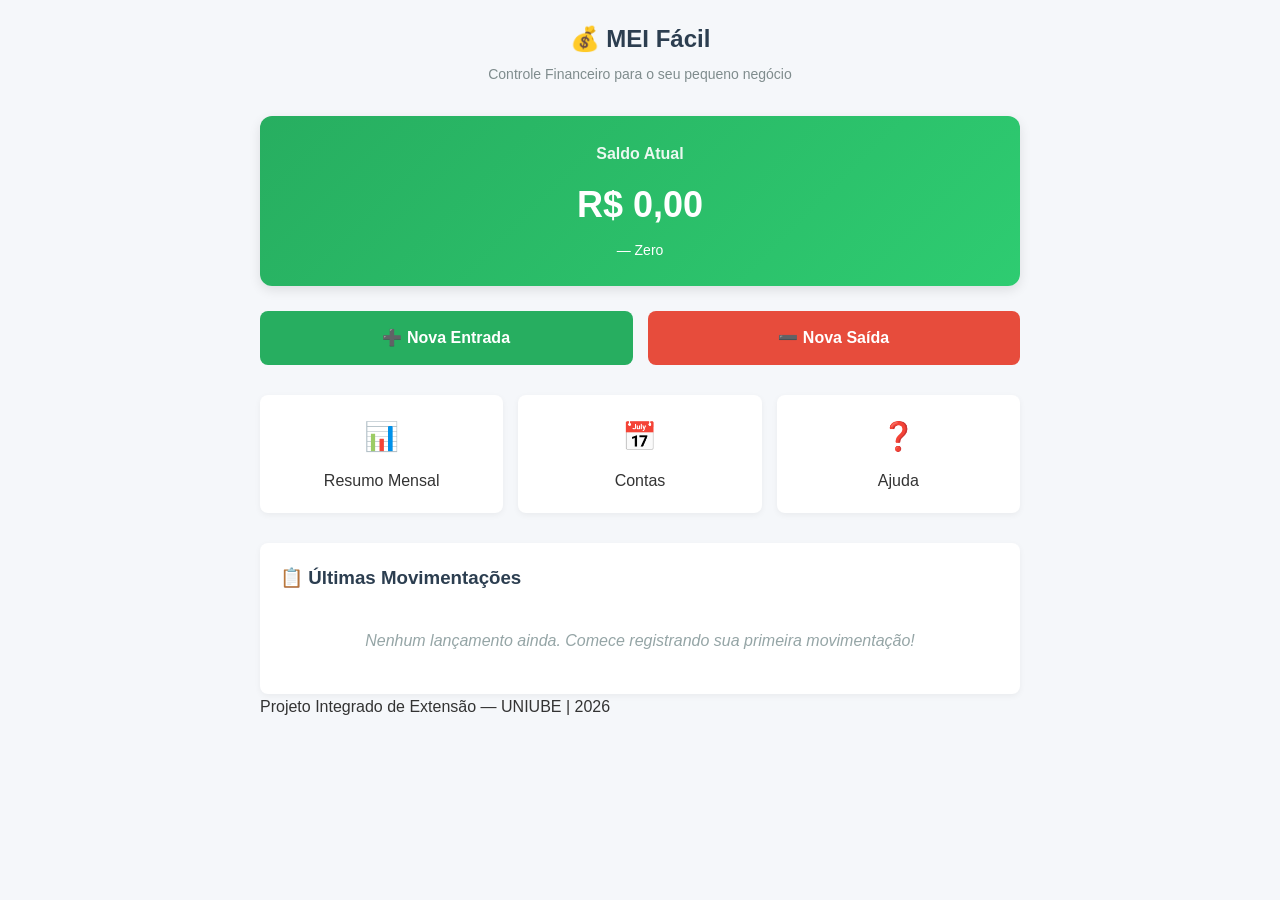
<file: index.html>
<!doctype html>
<html lang="pt-br">
  <head>
    <meta charset="UTF-8" />
    <meta name="viewport" content="width=device-width, initial-scale=1.0" />
    <title>MEI Fácil — Controle Financeiro</title>
    <link rel="stylesheet" href="style.css" />
  </head>
  <body>
    <div class="container">
      <header>
        <h1>💰 MEI Fácil</h1>
        <p>Controle Financeiro para o seu pequeno negócio</p>
      </header>

      <div class="saldo-card">
        <h2>Saldo Atual</h2>
        <p class="saldo-valor" id="saldoAtual">R$ 0,00</p>
        <p class="saldo-status">—</p>
      </div>

      <div class="botoes-acesso">
        <a href="lancamentos.html?tipo=entrada" class="btn btn-sucesso"
          >➕ Nova Entrada</a
        >
        <a href="lancamentos.html?tipo=saida" class="btn btn-perigo"
          >➖ Nova Saída</a
        >
      </div>

      <div class="navegacao">
        <a href="resumo.html" class="nav-card">
          <span>📊</span>
          <span>Resumo Mensal</span>
        </a>
        <a href="contas.html" class="nav-card">
          <span>📅</span>
          <span>Contas</span>
        </a>
        <a href="ajuda.html" class="nav-card">
          <span>❓</span>
          <span>Ajuda</span>
        </a>
      </div>

      <div class="historico">
        <h3>📋 Últimas Movimentações</h3>
        <div id="listaMovimentacoes">
          <p class="vazio">
            Nenhum lançamento ainda. Comece registrando sua primeira
            movimentação!
          </p>
        </div>
      </div>

      <footer>
        <p>Projeto Integrado de Extensão — UNIUBE | 2026</p>
      </footer>
    </div>
    <script src="script.js"></script>
  </body>
</html>
</file>
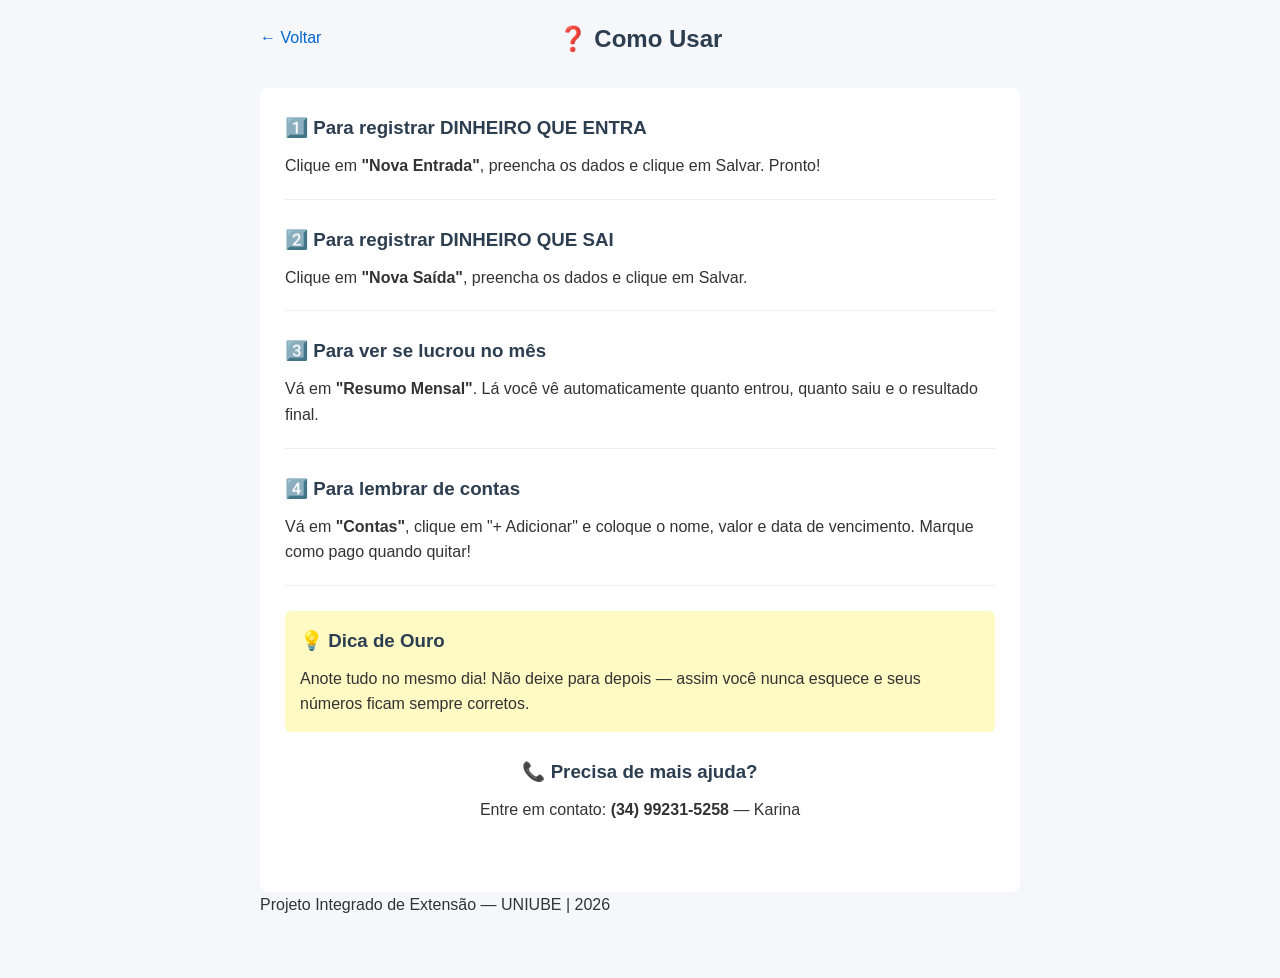
<file: ajuda.html>
<!doctype html>
<html lang="pt-br">
  <head>
    <meta charset="UTF-8" />
    <meta name="viewport" content="width=device-width, initial-scale=1.0" />
    <title>Ajuda — MEI Fácil</title>
    <link rel="stylesheet" href="style.css" />
  </head>
  <body>
    <div class="container">
      <header>
        <a href="index.html" class="voltar">← Voltar</a>
        <h1>❓ Como Usar</h1>
      </header>

      <div class="ajuda-conteudo">
        <div class="passo">
          <h3>1️⃣ Para registrar DINHEIRO QUE ENTRA</h3>
          <p>
            Clique em <strong>"Nova Entrada"</strong>, preencha os dados e
            clique em Salvar. Pronto!
          </p>
        </div>

        <div class="passo">
          <h3>2️⃣ Para registrar DINHEIRO QUE SAI</h3>
          <p>
            Clique em <strong>"Nova Saída"</strong>, preencha os dados e clique
            em Salvar.
          </p>
        </div>

        <div class="passo">
          <h3>3️⃣ Para ver se lucrou no mês</h3>
          <p>
            Vá em <strong>"Resumo Mensal"</strong>. Lá você vê automaticamente
            quanto entrou, quanto saiu e o resultado final.
          </p>
        </div>

        <div class="passo">
          <h3>4️⃣ Para lembrar de contas</h3>
          <p>
            Vá em <strong>"Contas"</strong>, clique em "+ Adicionar" e coloque o
            nome, valor e data de vencimento. Marque como pago quando quitar!
          </p>
        </div>

        <div class="dica">
          <h3>💡 Dica de Ouro</h3>
          <p>
            Anote tudo no mesmo dia! Não deixe para depois — assim você nunca
            esquece e seus números ficam sempre corretos.
          </p>
        </div>

        <div class="contato">
          <h3>📞 Precisa de mais ajuda?</h3>
          <p>Entre em contato: <strong>(34) 99231-5258</strong> — Karina</p>
        </div>
      </div>

      <footer>
        <p>Projeto Integrado de Extensão — UNIUBE | 2026</p>
      </footer>
    </div>
  </body>
</html>
</file>
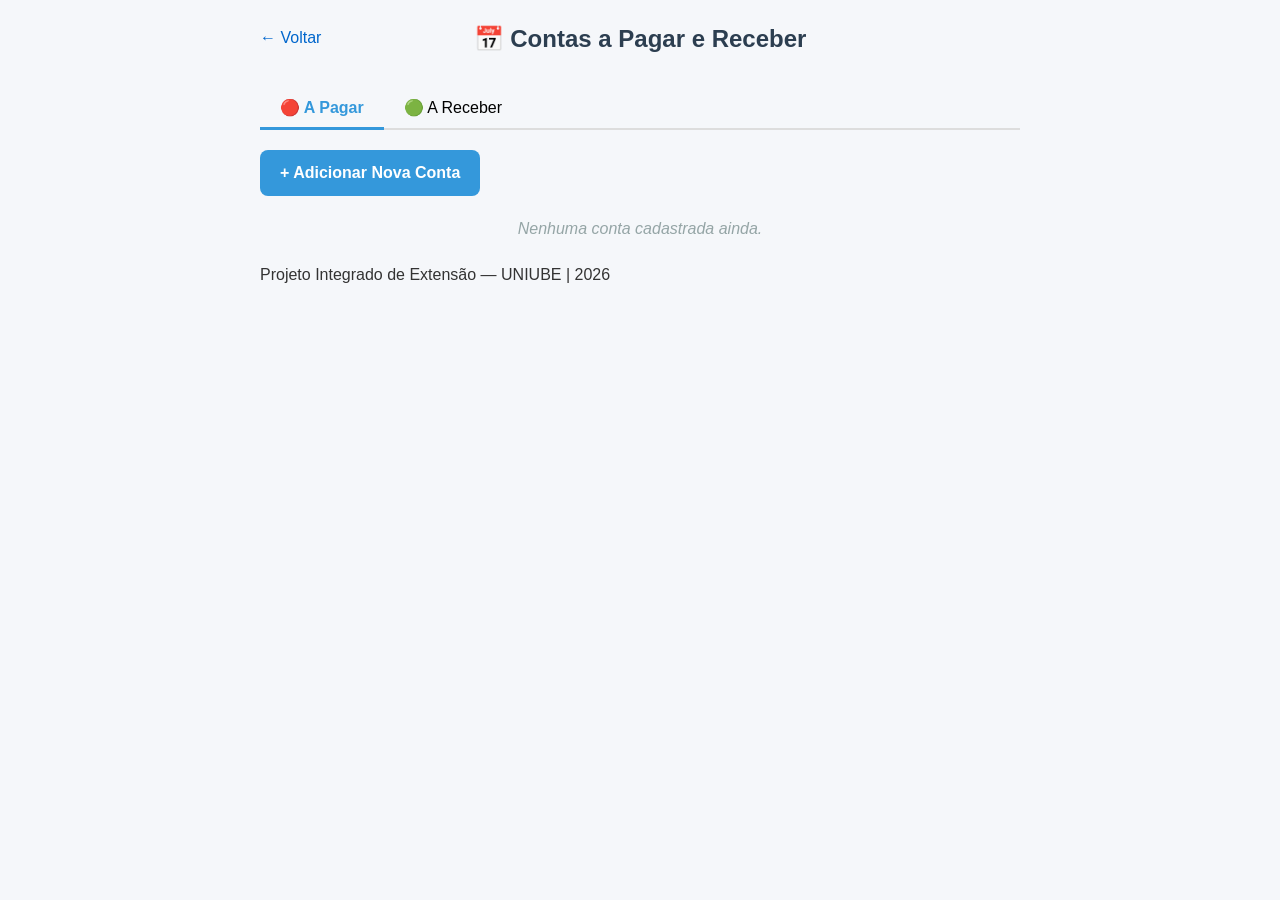
<file: contas.html>
<!doctype html>
<html lang="pt-br">
  <head>
    <meta charset="UTF-8" />
    <meta name="viewport" content="width=device-width, initial-scale=1.0" />
    <title>Contas — MEI Fácil</title>
    <link rel="stylesheet" href="style.css" />
  </head>
  <body>
    <div class="container">
      <header>
        <a href="index.html" class="voltar">← Voltar</a>
        <h1>📅 Contas a Pagar e Receber</h1>
      </header>

      <div class="abas">
        <button class="aba ativa" data-alvo="apagar">🔴 A Pagar</button>
        <button class="aba" data-alvo="areceber">🟢 A Receber</button>
      </div>

      <button id="btnAdicionarConta" class="btn btn-principal">
        + Adicionar Nova Conta
      </button>

      <div id="formConta" class="form-container oculto">
        <form>
          <div class="grupo-form">
            <label>Descrição</label>
            <input
              type="text"
              id="contaDescricao"
              placeholder="Ex: Fornecedor A"
            />
          </div>
          <div class="grupo-form">
            <label>Valor (R$)</label>
            <input
              type="number"
              step="0.01"
              id="contaValor"
              placeholder="0,00"
            />
          </div>
          <div class="grupo-form">
            <label>Data de Vencimento</label>
            <input type="date" id="contaData" />
          </div>
          <div class="botoes-form">
            <button
              type="button"
              id="btnCancelarConta"
              class="btn btn-secundario"
            >
              Cancelar
            </button>
            <button type="submit" class="btn btn-sucesso">Salvar</button>
          </div>
        </form>
      </div>

      <div id="listaContas">
        <p class="vazio">Nenhuma conta cadastrada ainda.</p>
      </div>

      <footer>
        <p>Projeto Integrado de Extensão — UNIUBE | 2026</p>
      </footer>
    </div>
    <script src="script.js"></script>
  </body>
</html>
</file>
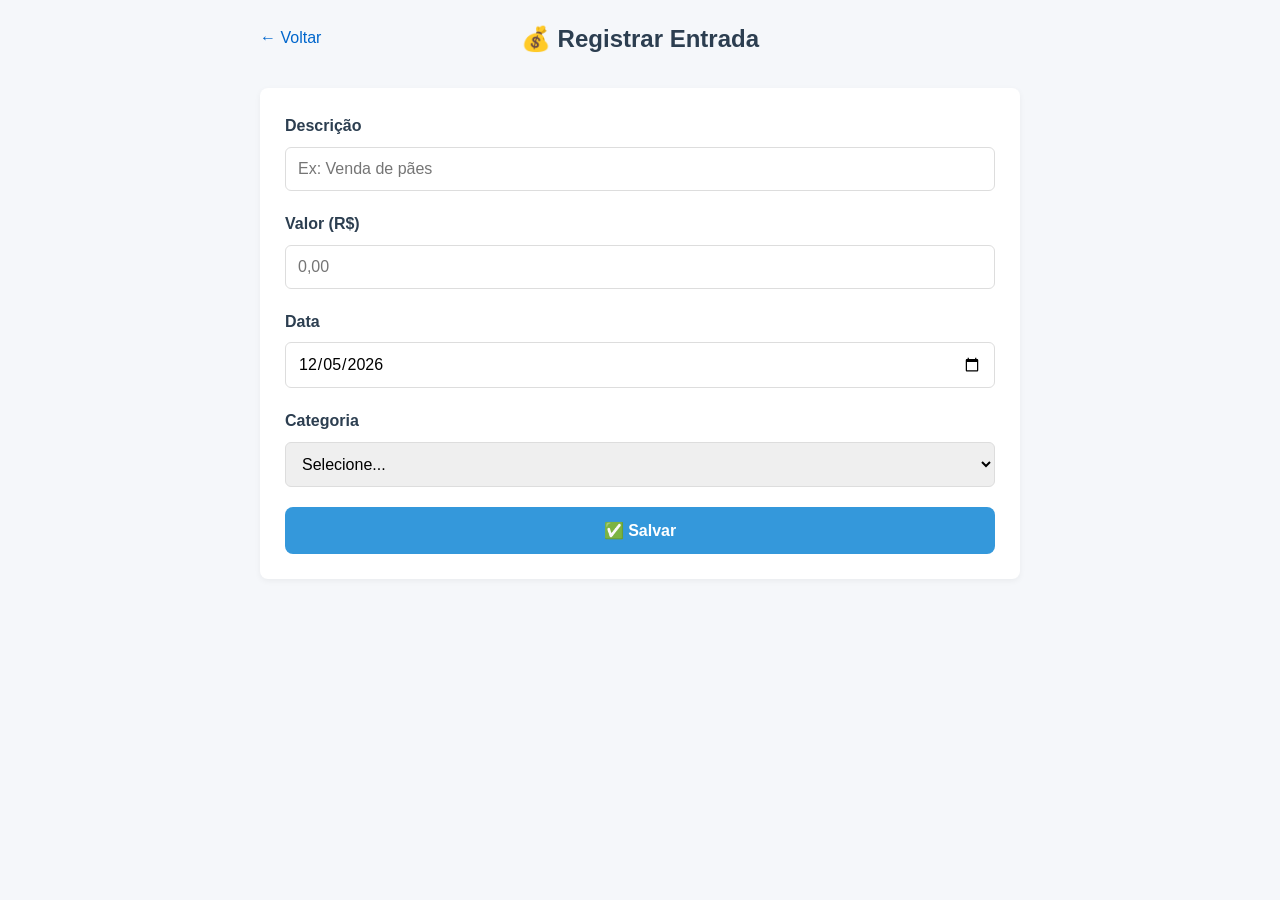
<file: lancamentos.html>
<!doctype html>
<html lang="pt-br">
  <head>
    <meta charset="UTF-8" />
    <meta name="viewport" content="width=device-width, initial-scale=1.0" />
    <title>Registrar Lançamento — MEI Fácil</title>
    <link rel="stylesheet" href="style.css" />
  </head>
  <body>
    <div class="container">
      <header>
        <a href="index.html" class="voltar">← Voltar</a>
        <h1 id="tituloPagina">Novo Lançamento</h1>
      </header>

      <form id="formLancamento" class="formulario">
        <div class="grupo-form">
          <label for="descricao">Descrição</label>
          <input
            type="text"
            id="descricao"
            placeholder="Ex: Venda de pães"
            required
          />
        </div>

        <div class="grupo-form">
          <label for="valor">Valor (R$)</label>
          <input
            type="number"
            step="0.01"
            id="valor"
            placeholder="0,00"
            required
          />
        </div>

        <div class="grupo-form">
          <label for="data">Data</label>
          <input type="date" id="data" required />
        </div>

        <div class="grupo-form" id="campoTipo">
          <label>Categoria</label>
          <select id="categoria">
            <option value="">Selecione...</option>
          </select>
        </div>

        <button type="submit" class="btn btn-principal btn-full">
          ✅ Salvar
        </button>
      </form>
    </div>
    <script src="script.js"></script>
  </body>
</html>
</file>
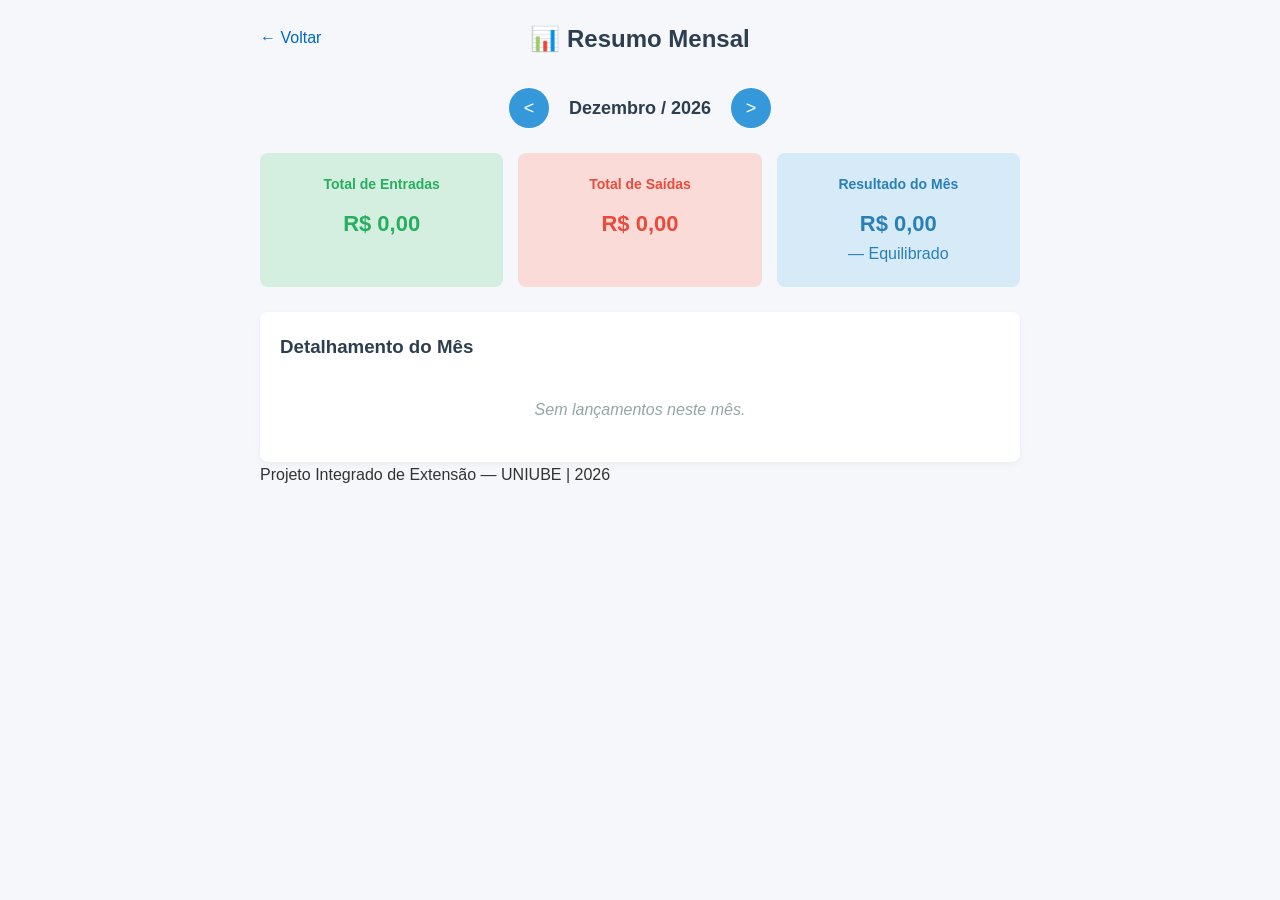
<file: resumo.html>
<!doctype html>
<html lang="pt-br">
  <head>
    <meta charset="UTF-8" />
    <meta name="viewport" content="width=device-width, initial-scale=1.0" />
    <title>Resumo Mensal — MEI Fácil</title>
    <link rel="stylesheet" href="style.css" />
  </head>
  <body>
    <div class="container">
      <header>
        <a href="index.html" class="voltar">← Voltar</a>
        <h1>📊 Resumo Mensal</h1>
      </header>

      <div class="seletor-mes">
        <button id="mesAnterior">&lt;</button>
        <span id="mesAtual">Novembro/2026</span>
        <button id="proximoMes">&gt;</button>
      </div>

      <div class="resumo-cards">
        <div class="card card-entrada">
          <h3>Total de Entradas</h3>
          <p class="valor" id="totalEntradas">R$ 0,00</p>
        </div>
        <div class="card card-saida">
          <h3>Total de Saídas</h3>
          <p class="valor" id="totalSaidas">R$ 0,00</p>
        </div>
        <div class="card card-resultado">
          <h3>Resultado do Mês</h3>
          <p class="valor" id="resultadoMes">R$ 0,00</p>
          <p id="statusResultado">—</p>
        </div>
      </div>

      <div class="detalhes-mes">
        <h3>Detalhamento do Mês</h3>
        <div id="listaResumo">
          <p class="vazio">Sem lançamentos neste mês.</p>
        </div>
      </div>

      <footer>
        <p>Projeto Integrado de Extensão — UNIUBE | 2026</p>
      </footer>
    </div>
    <script src="script.js"></script>
  </body>
</html>
</file>
<file: style.css>
* {
  margin: 0;
  padding: 0;
  box-sizing: border-box;
  font-family: Arial, sans-serif;
}

body {
  background-color: #f5f7fa;
  color: #333;
  line-height: 1.6;
  padding-bottom: 40px;
}

.container {
  max-width: 800px;
  margin: 0 auto;
  padding: 20px;
}

header {
  text-align: center;
  margin-bottom: 30px;
  position: relative;
}

header .voltar {
  position: absolute;
  left: 0;
  top: 5px;
  color: #0066cc;
  text-decoration: none;
  font-size: 16px;
}

header h1 {
  color: #2c3e50;
  font-size: 24px;
  margin-bottom: 5px;
}

header p {
  color: #7f8c8d;
  font-size: 14px;
}

.saldo-card {
  background: linear-gradient(135deg, #27ae60, #2ecc71);
  color: white;
  padding: 25px;
  border-radius: 12px;
  text-align: center;
  margin-bottom: 25px;
  box-shadow: 0 4px 12px rgba(0, 0, 0, 0.1);
}

.saldo-card h2 {
  font-size: 16px;
  opacity: 0.9;
  margin-bottom: 10px;
}

.saldo-valor {
  font-size: 36px;
  font-weight: bold;
}

.saldo-status {
  font-size: 14px;
  margin-top: 5px;
}

.botoes-acesso {
  display: grid;
  grid-template-columns: 1fr 1fr;
  gap: 15px;
  margin-bottom: 30px;
}

.btn {
  padding: 14px 20px;
  border: none;
  border-radius: 8px;
  font-size: 16px;
  font-weight: bold;
  cursor: pointer;
  text-decoration: none;
  text-align: center;
  transition: opacity 0.2s;
}

.btn:hover {
  opacity: 0.9;
}

.btn-full {
  width: 100%;
}

.btn-sucesso {
  background-color: #27ae60;
  color: white;
}
.btn-perigo {
  background-color: #e74c3c;
  color: white;
}
.btn-principal {
  background-color: #3498db;
  color: white;
}
.btn-secundario {
  background-color: #95a5a6;
  color: white;
}

.navegacao {
  display: grid;
  grid-template-columns: repeat(3, 1fr);
  gap: 15px;
  margin-bottom: 30px;
}

.nav-card {
  background: white;
  padding: 20px 10px;
  border-radius: 8px;
  text-align: center;
  text-decoration: none;
  color: #333;
  box-shadow: 0 2px 6px rgba(0, 0, 0, 0.05);
  transition: transform 0.2s;
}

.nav-card:hover {
  transform: translateY(-3px);
}

.nav-card span:first-child {
  font-size: 28px;
  display: block;
  margin-bottom: 8px;
}

.historico,
.detalhes-mes {
  background: white;
  padding: 20px;
  border-radius: 8px;
  box-shadow: 0 2px 6px rgba(0, 0, 0, 0.05);
}

.historico h3,
.detalhes-mes h3 {
  margin-bottom: 15px;
  color: #2c3e50;
}

.vazio {
  color: #95a5a6;
  font-style: italic;
  text-align: center;
  padding: 20px;
}

.item-mov {
  display: flex;
  justify-content: space-between;
  padding: 12px 0;
  border-bottom: 1px solid #eee;
}

.item-mov:last-child {
  border-bottom: none;
}

.item-mov.entrada .valor {
  color: #27ae60;
  font-weight: bold;
}
.item-mov.saida .valor {
  color: #e74c3c;
  font-weight: bold;
}

.formulario {
  background: white;
  padding: 25px;
  border-radius: 8px;
  box-shadow: 0 2px 6px rgba(0, 0, 0, 0.05);
}

.grupo-form {
  margin-bottom: 20px;
}

.grupo-form label {
  display: block;
  margin-bottom: 8px;
  font-weight: bold;
  color: #2c3e50;
}

.grupo-form input,
.grupo-form select {
  width: 100%;
  padding: 12px;
  border: 1px solid #ddd;
  border-radius: 6px;
  font-size: 16px;
}

.seletor-mes {
  display: flex;
  justify-content: center;
  align-items: center;
  gap: 20px;
  margin-bottom: 25px;
}

.seletor-mes button {
  background: #3498db;
  color: white;
  border: none;
  width: 40px;
  height: 40px;
  border-radius: 50%;
  font-size: 18px;
  cursor: pointer;
}

.seletor-mes span {
  font-size: 18px;
  font-weight: bold;
  color: #2c3e50;
}

.resumo-cards {
  display: grid;
  grid-template-columns: repeat(3, 1fr);
  gap: 15px;
  margin-bottom: 25px;
}

.card {
  padding: 20px;
  border-radius: 8px;
  text-align: center;
}

.card h3 {
  font-size: 14px;
  margin-bottom: 10px;
}

.card .valor {
  font-size: 22px;
  font-weight: bold;
}

.card-entrada {
  background: #d4efdf;
  color: #27ae60;
}
.card-saida {
  background: #fadbd8;
  color: #e74c3c;
}
.card-resultado {
  background: #d6eaf8;
  color: #2980b9;
}

.abas {
  display: flex;
  margin-bottom: 20px;
  border-bottom: 2px solid #ddd;
}

.aba {
  padding: 10px 20px;
  background: none;
  border: none;
  font-size: 16px;
  cursor: pointer;
  border-bottom: 3px solid transparent;
  margin-bottom: -2px;
}

.aba.ativa {
  border-bottom-color: #3498db;
  color: #3498db;
  font-weight: bold;
}

.form-container {
  background: white;
  padding: 20px;
  border-radius: 8px;
  margin-bottom: 20px;
}

.oculto {
  display: none;
}

.item-conta {
  background: white;
  padding: 15px;
  border-radius: 6px;
  margin-bottom: 10px;
  display: flex;
  justify-content: space-between;
  align-items: center;
}

.item-conta.pago {
  opacity: 0.6;
  text-decoration: line-through;
}

.ajuda-conteudo {
  background: white;
  padding: 25px;
  border-radius: 8px;
}

.passo,
.dica,
.contato {
  margin-bottom: 25px;
  padding-bottom: 20px;
  border-bottom: 1px solid #eee;
}

.passo h3,
.dica h3,
.contato h3 {
  color: #2c3e50;
  margin-bottom: 10px;
}

.dica {
  background: #fff9c4;
  padding: 15px;
  border-radius: 6px;
  border-bottom: none;
}

.contato {
  border-bottom: none;
  text-align: center;
}
</file>
